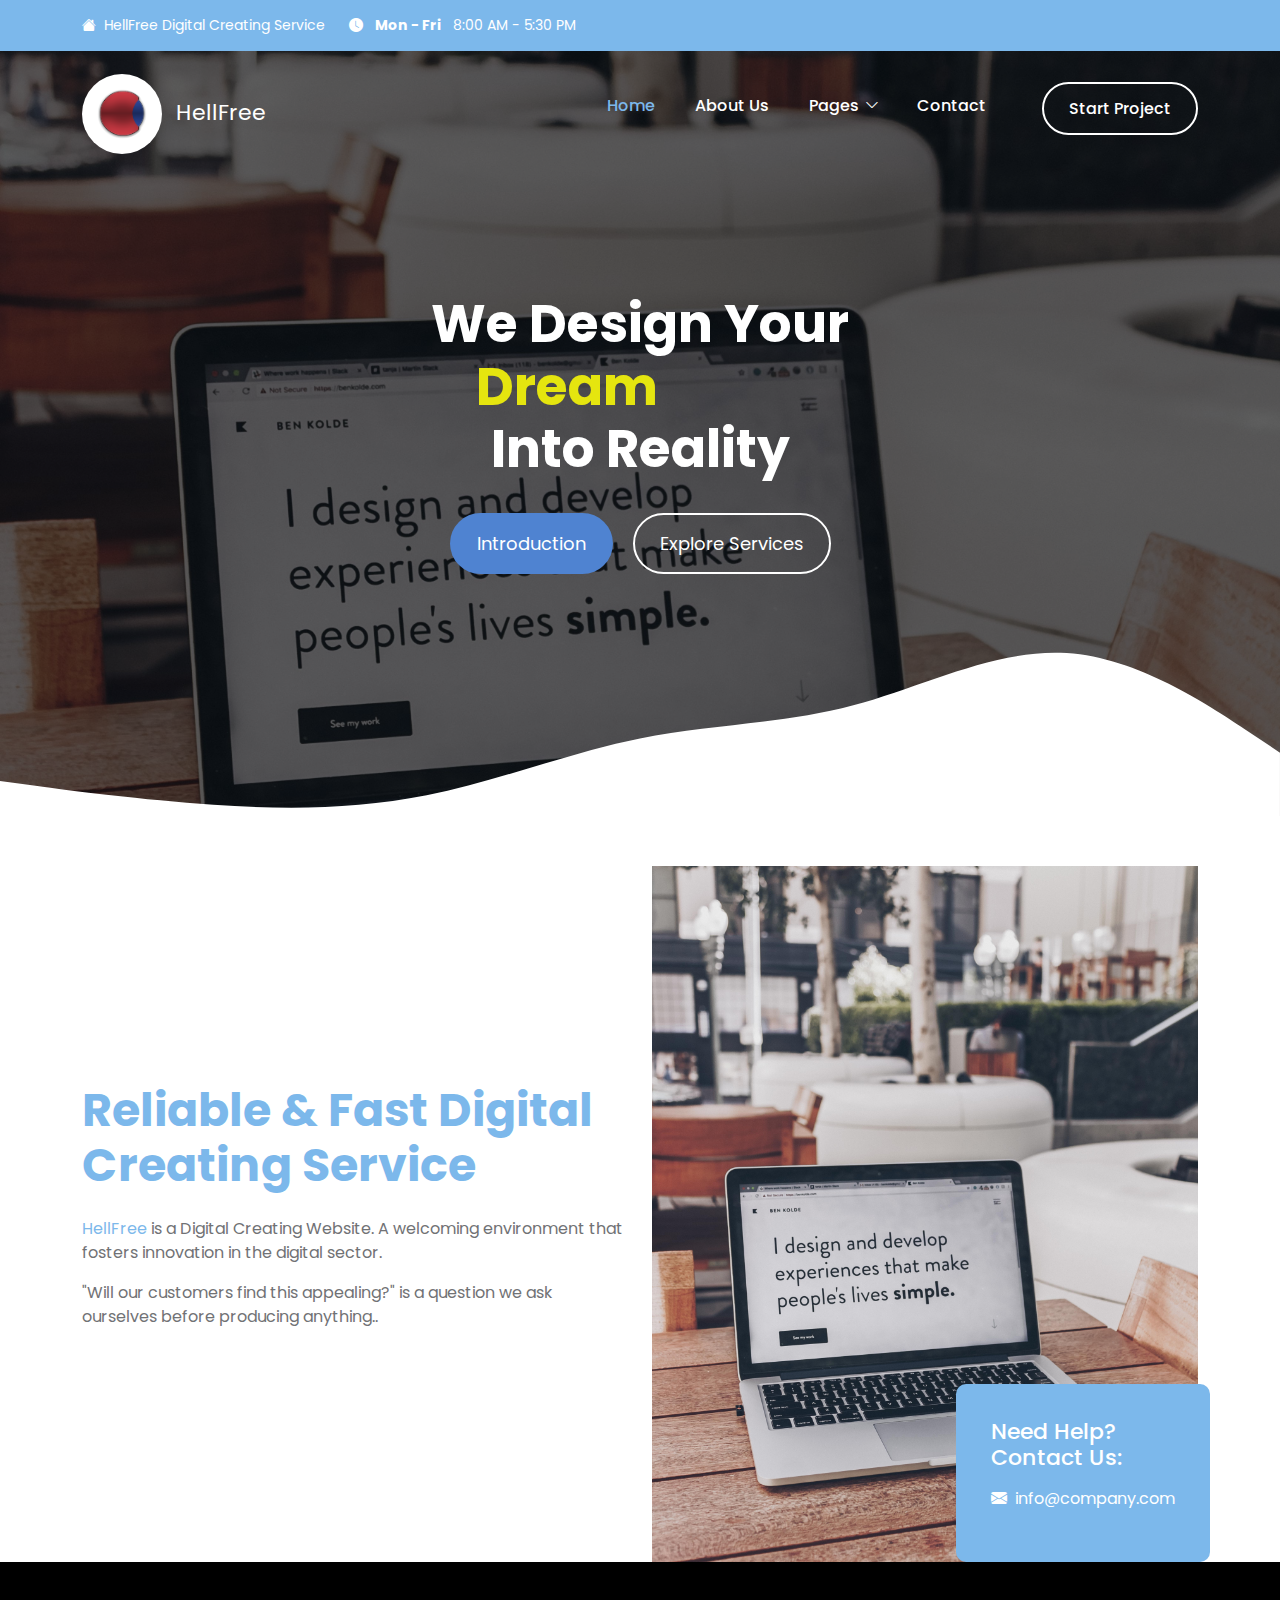
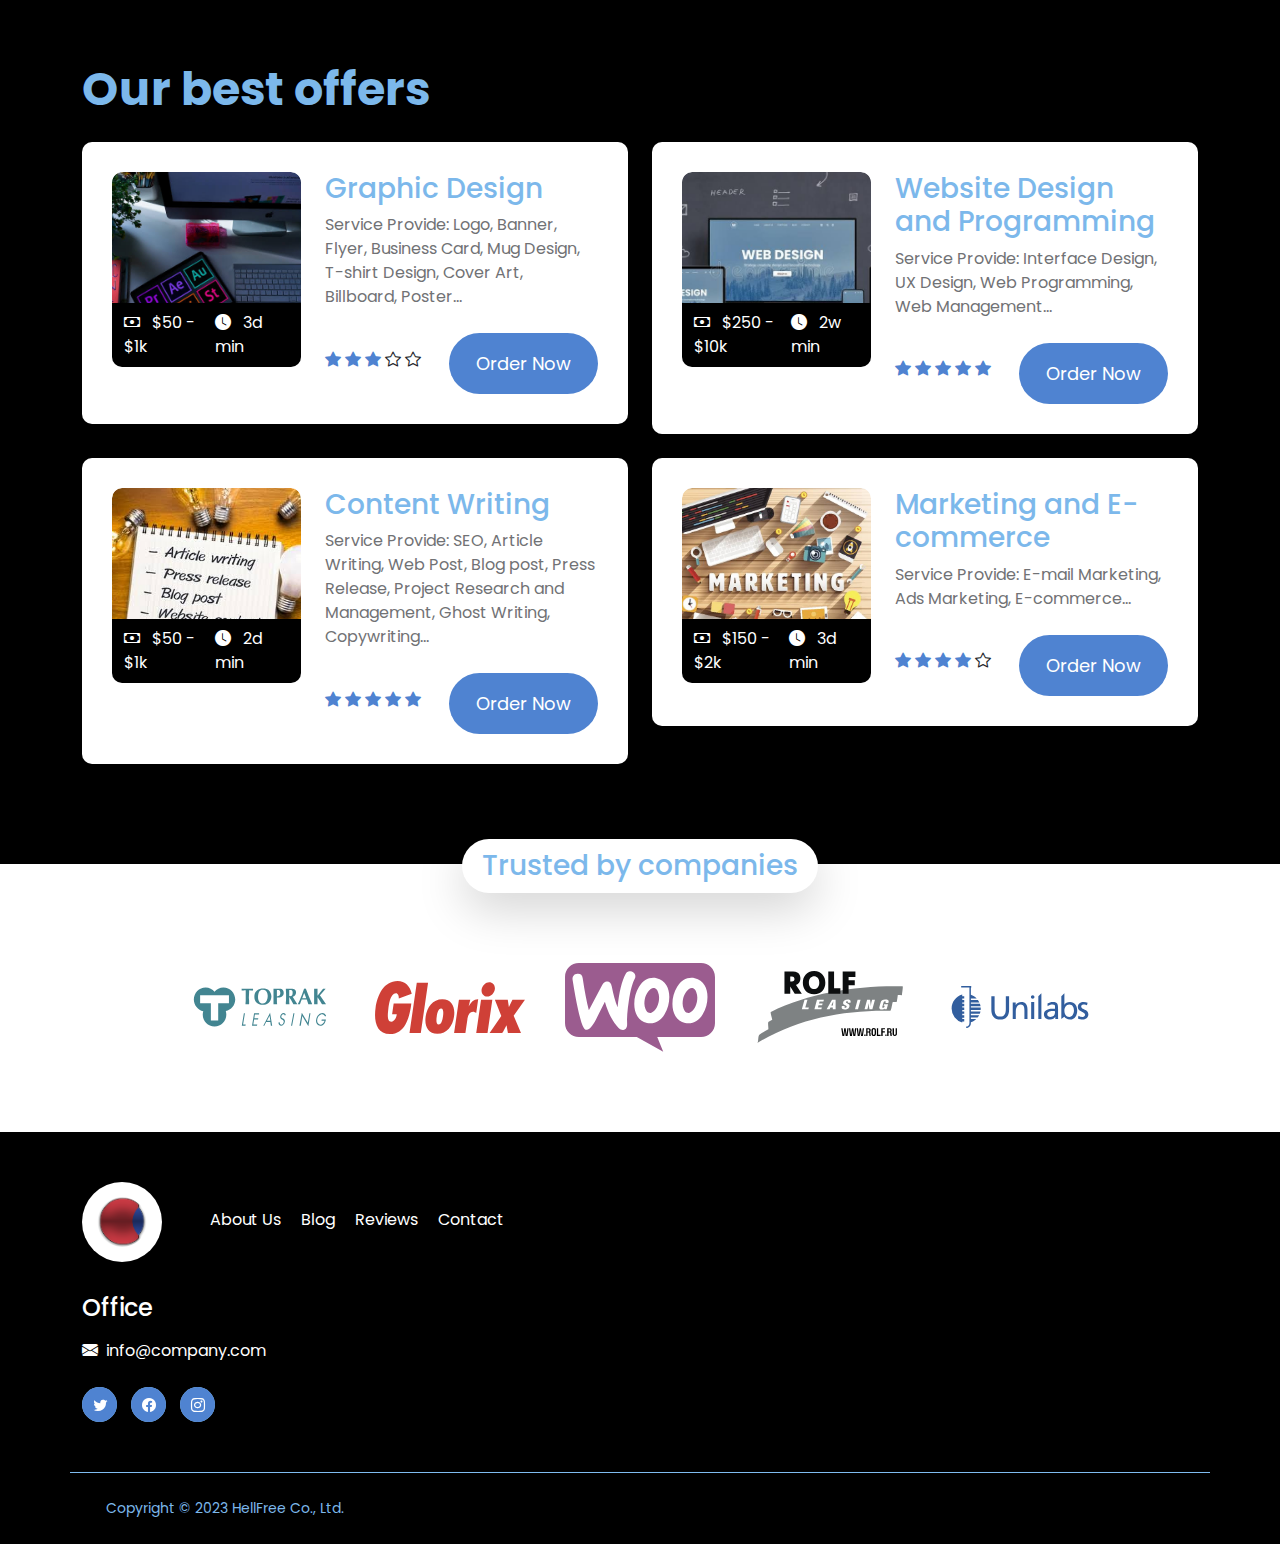
<file: index.html>
<!doctype html>
<html lang="en">
    <head>
        <meta charset="utf-8">
        <meta name="viewport" content="width=device-width, initial-scale=1">

        <meta name="description" content="">
        <meta name="author" content="">

        <title>Hellfree Digital Creating Service</title>

        <!-- CSS FILES -->        
        <link rel="preconnect" href="https://fonts.googleapis.com">
        
        <link rel="preconnect" href="https://fonts.gstatic.com" crossorigin>
        
        <link href="https://fonts.googleapis.com/css2?family=Poppins:ital,wght@0,400;0,500;0,700;1,400&display=swap" rel="stylesheet">

        <link href="css/bootstrap.min.css" rel="stylesheet">

        <link href="css/bootstrap-icons.css" rel="stylesheet">

        <link href="css/hellfree.css" rel="stylesheet">


    </head>
    
    <body>

        <header class="site-header">
            <div class="container">
                <div class="row">
                    
                    <div class="col-lg-12 col-12 d-flex flex-wrap">
                        <p class="d-flex me-4 mb-0">
                            <i class="bi-house-fill me-2"></i>
                            HellFree Digital Creating Service
                        </p>

                        <p class="d-flex d-lg-block d-md-block d-none me-4 mb-0">
                            <i class="bi-clock-fill me-2"></i>
                            <strong class="me-2">Mon - Fri</strong> 8:00 AM - 5:30 PM
                        </p>

                        <!-- <p class="site-header-icon-wrap text-white d-flex mb-0 ms-auto">
                            <i class="site-header-icon bi-whatsapp me-2"></i>

                            <a href="tel: 110-220-9800" class="text-white">
                                110 220 9800
                            </a>
                        </p> -->  
                    </div>

                </div>
            </div>
        </header>

        <nav class="navbar navbar-expand-lg">
            <div class="container">
                <a class="navbar-brand" href="index.html">
                    <img src="images/circle red png.png" class="logo img-fluid" alt="">

                    <span class="ms-2">HellFree</span>
                </a>

                <button class="navbar-toggler" type="button" data-bs-toggle="collapse" data-bs-target="#navbarNav" aria-controls="navbarNav" aria-expanded="false" aria-label="Toggle navigation">
                    <span class="navbar-toggler-icon"></span>
                </button>

                <div class="collapse navbar-collapse" id="navbarNav">
                    <ul class="navbar-nav ms-auto">
                        <li class="nav-item">
                            <a class="nav-link active" href="index.html">Home</a>
                        </li>

                        <li class="nav-item">
                            <a class="nav-link" href="about.html">About Us</a>
                        </li>

                        <li class="nav-item dropdown">
                            <a class="nav-link dropdown-toggle" href="#section_5" id="navbarLightDropdownMenuLink" role="button" data-bs-toggle="dropdown" aria-expanded="false">Pages</a>

                            <ul class="dropdown-menu dropdown-menu-light" aria-labelledby="navbarLightDropdownMenuLink">
                                <li><a class="dropdown-item" href="services.html">Our Services</a></li>

                                
                            </ul>
                        </li>

                        <li class="nav-item">
                            <a class="nav-link" href="contact.html">Contact</a>
                        </li>

                        <li class="nav-item ms-3">
                            <a class="nav-link custom-btn custom-border-btn custom-btn-bg-white btn" href="contact.html">Start Project</a>
                        </li>
                    </ul>
                </div>
            </div>
        </nav>

        <main>

            <section class="hero-section hero-section-full-height d-flex justify-content-center align-items-center">
                <div class="section-overlay"></div>

                <div class="container">
                    <div class="row">

                        <div class="col-lg-7 col-12 text-center mx-auto">
                            <h1 class="cd-headline rotate-1 text-white mb-4 pb-2">
                                <span>We Design Your </span>
                                <span class="cd-words-wrapper">
                                    <b class="is-visible">Dream</b>
                                    <b>Imagination</b>
                                    <b>Passion</b>
                                </span>
								<br/>
								<span>Into Reality</span>
                            </h1>

                            <a class="custom-btn btn button button--atlas smoothscroll me-3" href="#intro-section">
                                <span>Introduction</span>

                                <div class="marquee" aria-hidden="true">
                                    <div class="marquee__inner">
                                        <span>Introduction</span>
                                        <span>Introduction</span>
                                        <span>Introduction</span>
                                        <span>Introduction</span>
                                    </div>
                                </div>
                            </a>

                            <a class="custom-btn custom-border-btn custom-btn-bg-white btn button button--pan smoothscroll" href="#services-section">
                                <span>Explore Services</span>
                            </a>
                        </div>

                    </div>
                </div>

                <svg xmlns="http://www.w3.org/2000/svg" viewBox="0 0 1440 320"><path fill="#ffffff" fill-opacity="1" d="M0,224L40,229.3C80,235,160,245,240,250.7C320,256,400,256,480,240C560,224,640,192,720,176C800,160,880,160,960,138.7C1040,117,1120,75,1200,80C1280,85,1360,139,1400,165.3L1440,192L1440,320L1400,320C1360,320,1280,320,1200,320C1120,320,1040,320,960,320C880,320,800,320,720,320C640,320,560,320,480,320C400,320,320,320,240,320C160,320,80,320,40,320L0,320Z"></path></svg>
            </section>

            <section id="newsletter">
            <div class="container">
                <body>
                <?php
				include 'sub_unsub.php';
				?>
				</body>
            </div>
        </section>

            <section class="intro-section" id="intro-section">
                <div class="container">
                    <div class="row justify-content-lg-center align-items-center">

                        <div class="col-lg-6 col-12">
                            <h2 class="mb-4">Reliable &amp; Fast Digital <br>Creating Service</h2>

                            <p><a href="#">HellFree</a> is a Digital Creating Website. A welcoming environment that fosters innovation in the digital sector.
							<p>"Will our customers find this appealing?" is a question we ask ourselves before producing anything..</p>
                        </div>

                        <div class="col-lg-6 col-12 custom-block-wrap">
                            <img src="images/ben-kolde-bs2Ba7t69mM-unsplash.jpg" class="img-fluid">

                            <div class="custom-block d-flex flex-column">
                                <h6 class="text-white mb-3">Need Help? <br> Contact Us:</h6>
								
								<p class="text-white d-flex">
                            <i class="bi-envelope-fill me-2"></i>

                            <a href="mailto:info@company.com" class="site-footer-link">
                                info@company.com
                            </a>
                        </p>

                               <!-- <p class="d-flex mb-0">
                                    <i class="bi-telephone-fill custom-icon me-2"></i>

                                    <a href="tel: 110-220-9800">
                                        110-220-9800
                                    </a>
                                </p>-->  
                            </div>
                        </div>

                    </div>
                </div>
            </section>


            <section class="services-section section-padding section-bg" id="services-section">                
                <div class="container">
                    <div class="row">

                        <div class="col-lg-12 col-12">
                            <h2 class="mb-4">Our best offers</h2>
                        </div>

                        <div class="col-lg-6 col-12">
                            <div class="services-thumb">
                                <div class="row">
                                    <div class="col-lg-5 col-md-5 col-12">
                                        <div class="services-image-wrap">
                                            <a href="services-detail.html">
                                                <img src="images/services/images (10).jpeg" class="services-image img-fluid" alt="">
                                                <img src="images/services/images (3).jpeg" class="services-image services-image-hover img-fluid" alt="">

                                                <div class="services-icon-wrap">
                                                    <div class="d-flex justify-content-between align-items-center">
                                                        <p class="text-white mb-0">
                                                            <i class="bi-cash me-2"></i>
                                                            $50 - $1k
                                                        </p>

                                                        <p class="text-white mb-0">
                                                            <i class="bi-clock-fill me-2"></i>
                                                            3d min
                                                        </p>
                                                    </div>                                                    
                                                </div>
                                            </a>
                                        </div>
                                    </div>

                                    <div class="col-lg-7 col-md-7 col-12 d-flex align-items-center">
                                        <div class="services-info mt-4 mt-lg-0 mt-md-0">
                                            <h4 class="services-title mb-1 mb-lg-2">
                                                <a class="services-title-link">Graphic Design</a>
                                            </h4>

                                            <p>Service Provide: Logo, Banner, Flyer, Business Card, Mug Design, T-shirt Design, Cover Art, Billboard, Poster...</p>

                                            <div class="d-flex flex-wrap align-items-center">
                                                <div class="reviews-icons">
                                                    <i class="bi-star-fill"></i>
                                                    <i class="bi-star-fill"></i>
                                                    <i class="bi-star-fill"></i>
                                                    <i class="bi-star"></i>
                                                    <i class="bi-star"></i>
                                                </div>

                                                <a href="contact.html" class="custom-btn btn button button--atlas mt-2 ms-auto">
                                                    <span>Order Now</span>

                                                    <div class="marquee" aria-hidden="true">
                                                        <div class="marquee__inner">
                                                            <span>Order Now</span>
                                                            <span>Order Now</span>
                                                            <span>Order Now</span>
                                                            <span>Order Now</span>
                                                        </div>
                                                    </div>
                                                </a>
                                            </div>
                                        </div>
                                    </div>
                                </div>
                            </div>
                        </div>

                        <div class="col-lg-6 col-12">
                            <div class="services-thumb">
                                <div class="row">
                                    <div class="col-lg-5 col-md-5 col-12">
                                        <div class="services-image-wrap">
                                            <a href="services-detail.html">
                                                <img src="images/services/images (5).jpeg" class="services-image img-fluid" alt="">
                                                <img src="images/services/images (4).jpeg" class="services-image services-image-hover img-fluid" alt="">

                                                <div class="services-icon-wrap">
                                                    <div class="d-flex justify-content-between align-items-center">
                                                        <p class="text-white mb-0">
                                                            <i class="bi-cash me-2"></i>
                                                            $250 - $10k
                                                        </p>

                                                        <p class="text-white mb-0">
                                                            <i class="bi-clock-fill me-2"></i>
                                                            2w min
                                                        </p>
                                                    </div>                                                    
                                                </div>
                                            </a>
                                        </div>
                                    </div>

                                    <div class="col-lg-7 col-md-7 col-12 d-flex align-items-center">
                                        <div class="services-info mt-4 mt-lg-0 mt-md-0">
                                            <h4 class="services-title mb-1 mb-lg-2">
                                                <a class="services-title-link">Website Design and Programming</a>
                                            </h4>

                                            <p>Service Provide: Interface Design, UX Design, Web Programming, Web Management...</p>

                                            <div class="d-flex flex-wrap align-items-center">
                                                <div class="reviews-icons">
                                                    <i class="bi-star-fill"></i>
                                                    <i class="bi-star-fill"></i>
                                                    <i class="bi-star-fill"></i>
                                                    <i class="bi-star-fill"></i>
                                                    <i class="bi-star-fill"></i>
                                                </div>

                                                <a href="contact.html" class="custom-btn btn button button--atlas mt-2 ms-auto">
                                                    <span>Order Now</span>

                                                    <div class="marquee" aria-hidden="true">
                                                        <div class="marquee__inner">
                                                            <span>Order Now</span>
                                                            <span>Order Now</span>
                                                            <span>Order Now</span>
                                                            <span>Order Now</span>
                                                        </div>
                                                    </div>
                                                </a>
                                            </div>
                                        </div>
                                    </div>
                                </div>
                            </div>
                        </div>

                        <div class="col-lg-6 col-12">
                            <div class="services-thumb mb-lg-0">
                                <div class="row">
                                    <div class="col-lg-5 col-md-5 col-12">
                                        <div class="services-image-wrap">
                                            <a href="services-detail.html">
                                                <img src="images/services/images (7).jpeg" class="services-image img-fluid" alt="">
                                                <img src="images/services/images (6).jpeg" class="services-image services-image-hover img-fluid" alt="">

                                                <div class="services-icon-wrap">
                                                    <div class="d-flex justify-content-between align-items-center">
                                                        <p class="text-white mb-0">
                                                            <i class="bi-cash me-2"></i>
                                                            $50 - $1k
                                                        </p>

                                                        <p class="text-white mb-0">
                                                            <i class="bi-clock-fill me-2"></i>
                                                            2d min
                                                        </p>
                                                    </div>                                                    
                                                </div>
                                            </a>
                                        </div>
                                    </div>

                                    <div class="col-lg-7 col-md-7 col-12 d-flex align-items-center">
                                        <div class="services-info mt-4 mt-lg-0 mt-md-0">
                                            <h4 class="services-title mb-1 mb-lg-2">
                                                <a class="services-title-link">Content Writing</a>
                                            </h4>

                                            <p>Service Provide: SEO, Article Writing, Web Post, Blog post, Press Release, Project Research and Management, Ghost Writing, Copywriting...</p>

                                            <div class="d-flex flex-wrap align-items-center">
                                                <div class="reviews-icons">
                                                    <i class="bi-star-fill"></i>
                                                    <i class="bi-star-fill"></i>
                                                    <i class="bi-star-fill"></i>
                                                    <i class="bi-star-fill"></i>
                                                    <i class="bi-star-fill"></i>
                                                </div>

                                                <a href="contact.html" class="custom-btn btn button button--atlas mt-2 ms-auto">
                                                    <span>Order Now</span>

                                                    <div class="marquee" aria-hidden="true">
                                                        <div class="marquee__inner">
                                                            <span>Order Now</span>
                                                            <span>Order Now</span>
                                                            <span>Order Now</span>
                                                            <span>Order Now</span>
                                                        </div>
                                                    </div>
                                                </a>
                                            </div>
                                        </div>
                                    </div>
                                </div>
                            </div>
                        </div>

                        <div class="col-lg-6 col-12">
                            <div class="services-thumb mb-lg-0">
                                <div class="row">
                                    <div class="col-lg-5 col-md-5 col-12">
                                        <div class="services-image-wrap">
                                            <a href="services-detail.html">
                                                <img src="images/services/images (9).jpeg" class="services-image img-fluid" alt="">
                                                <img src="images/services/images (8).jpeg" class="services-image services-image-hover img-fluid" alt="">

                                                <div class="services-icon-wrap">
                                                    <div class="d-flex justify-content-between align-items-center">
                                                        <p class="text-white mb-0">
                                                            <i class="bi-cash me-2"></i>
                                                            $150 - $2k
                                                        </p>

                                                        <p class="text-white mb-0">
                                                            <i class="bi-clock-fill me-2"></i>
                                                            3d min
                                                        </p>
                                                    </div>                                                    
                                                </div>
                                            </a>
                                        </div>
                                    </div>

                                    <div class="col-lg-7 col-md-7 col-12 d-flex align-items-center">
                                        <div class="services-info mt-4 mt-lg-0 mt-md-0">
                                            <h4 class="services-title mb-1 mb-lg-2">
                                                <a class="services-title-link">Marketing and E-commerce</a>
                                            </h4>

                                            <p>Service Provide: E-mail Marketing, Ads Marketing, E-commerce...</p>

                                            <div class="d-flex flex-wrap align-items-center">
                                                <div class="reviews-icons">
                                                    <i class="bi-star-fill"></i>
                                                    <i class="bi-star-fill"></i>
                                                    <i class="bi-star-fill"></i>
                                                    <i class="bi-star-fill"></i>
                                                    <i class="bi-star"></i>
                                                </div>

                                                <a href="contact.html" class="custom-btn btn button button--atlas mt-2 ms-auto">
                                                    <span>Order Now</span>

                                                    <div class="marquee" aria-hidden="true">
                                                        <div class="marquee__inner">
                                                            <span>Order Now</span>
                                                            <span>Order Now</span>
                                                            <span>Order Now</span>
                                                            <span>Order Now</span>
                                                        </div>
                                                    </div>
                                                </a>
                                            </div>
                                        </div>
                                    </div>
                                </div>
                            </div>
                        </div>

                    </div>
                </div>
            </section>
            
           

            <section class="partners-section">
                <div class="container">
                    <div class="row justify-content-center align-items-center">

                        <div class="col-lg-12 col-12">
                            <h4 class="partners-section-title bg-white shadow-lg">Trusted by companies</h4>
                        </div>

                        <div class="col-lg-2 col-md-4 col-6">
                            <img src="images/partners/toprak-leasing.svg" class="partners-image img-fluid">
                        </div>

                        <div class="col-lg-2 col-md-4 col-6">
                            <img src="images/partners/glorix.svg" class="partners-image img-fluid">
                        </div>

                        <div class="col-lg-2 col-md-4 col-6">
                            <img src="images/partners/woocommerce.svg" class="partners-image img-fluid">
                        </div>

                        <div class="col-lg-2 col-md-4 col-6">
                            <img src="images/partners/rolf-leasing.svg" class="partners-image img-fluid">
                        </div>

                        <div class="col-lg-2 col-md-4 col-6">
                            <img src="images/partners/unilabs.svg" class="partners-image img-fluid">
                        </div>

                    </div>
                </div>
            </section>
        </main>


        <footer class="site-footer">
            <div class="container">
                <div class="row">

                    <div class="col-lg-12 col-12 d-flex align-items-center mb-4 pb-2">
                        <div>
                            <img src="images/circle red png.png" class="logo img-fluid" alt="">
                        </div>

                        <ul class="footer-menu d-flex flex-wrap ms-5">
                            <li class="footer-menu-item"><a href="#" class="footer-menu-link">About Us</a></li>

                            <li class="footer-menu-item"><a href="#" class="footer-menu-link">Blog</a></li>

                            <li class="footer-menu-item"><a href="#" class="footer-menu-link">Reviews</a></li>

                            <li class="footer-menu-item"><a href="#" class="footer-menu-link">Contact</a></li>
                        </ul>
                    </div>

                   <!-- <div class="col-lg-5 col-12 mb-4 mb-lg-0">
                        <h5 class="site-footer-title mb-3">Our Services</h5>

                        <ul class="footer-menu">
                            <li class="footer-menu-item">
                                <a href="#" class="footer-menu-link">
                                    <i class="bi-chevron-double-right footer-menu-link-icon me-2"></i>
                                    Graphic Design
                                </a>
                            </li>

                            <li class="footer-menu-item">
                                <a href="#" class="footer-menu-link">
                                    <i class="bi-chevron-double-right footer-menu-link-icon me-2"></i>
                                    Website Design
                                </a>
                            </li>

                            <li class="footer-menu-item">
                                <a href="#" class="footer-menu-link">
                                    <i class="bi-chevron-double-right footer-menu-link-icon me-2"></i>
                                    Content Writing
                                </a>
                            </li>

                            <li class="footer-menu-item">
                                <a href="#" class="footer-menu-link">
                                    <i class="bi-chevron-double-right footer-menu-link-icon me-2"></i>
                                    E-commerce
                                </a>
                            </li>

                            <li class="footer-menu-item">
                                <a href="#" class="footer-menu-link">
                                    <i class="bi-chevron-double-right footer-menu-link-icon me-2"></i>
                                    Digital Marketing
                                </a>
                            </li>
                        </ul>
                    </div> -->  

                    <div class="col-lg-4 col-md-6 col-12 mb-4 mb-lg-0 mb-md-0">
                        <h5 class="site-footer-title mb-3">Office</h5>

                        

                      <!--  <p class="text-white d-flex mb-2">
                            <i class="bi-telephone-fill me-2"></i>

                            <a href="tel: 110-220-9800" class="site-footer-link">
                                110-220-9800
                            </a>
                        </p> -->  

                        <p class="text-white d-flex">
                            <i class="bi-envelope-fill me-2"></i>

                            <a href="mailto:info@company.com" class="site-footer-link">
                                info@company.com
                            </a>
                        </p>

                        <ul class="social-icon mt-4">
                            <li class="social-icon-item">
                                <a href="#" class="social-icon-link button button--skoll">
                                    <span></span>
                                    <span class="bi-twitter"></span>
                                </a>
                            </li>

                            <li class="social-icon-item">
                                <a href="#" class="social-icon-link button button--skoll">
                                    <span></span>
                                    <span class="bi-facebook"></span>
                                </a>
                            </li>

                            <li class="social-icon-item">
                                <a href="#" class="social-icon-link button button--skoll">
                                    <span></span>
                                    <span class="bi-instagram"></span>
                                </a>
                            </li>
                        </ul>
                    </div>

                   <!-- <div class="col-lg-3 col-md-6 col-6 mt-3 mt-lg-0 mt-md-0">
                        <div class="featured-block">
                            <h5 class="text-white mb-3">Service Hours</h5>

                            <strong class="d-block text-white mb-1">Mon - Fri</strong>

                            <p class="text-white mb-3">8:00 AM - 5:30 PM</p>

                            <strong class="d-block text-white mb-1">Sat</strong>

                            <p class="text-white mb-0">6:00 AM - 2:30 PM</p>
                        </div>
                    </div>
                </div>
            </div> -->  

            <div class="site-footer-bottom">
                <div class="container">
                    <div class="row">

                        <div class="col-lg-6 col-12">
                            <p class="copyright-text mb-0">Copyright © 2023 HellFree Co., Ltd.</p>
                        </div>
                        
                        <div class="col-lg-6 col-12 text-end">
                            <p class="copyright-text mb-0">
                           
                        </div>
                        
                    </div>
                </div>
            </div>
        </footer>

        <!-- JAVASCRIPT FILES -->
        <script src="js/jquery.min.js"></script>
        <script src="js/bootstrap.min.js"></script>
        <script src="js/jquery.backstretch.min.js"></script>
        <script src="js/counter.js"></script>
        <script src="js/countdown.js"></script>
        <script src="js/init.js"></script>
        <script src="js/modernizr.js"></script>
        <script src="js/animated-headline.js"></script>
        <script src="js/custom.js"></script>

    </body>
</html>
</file>
<file: css/hellfree.css>
/*---------------------------------------
  CUSTOM PROPERTIES ( VARIABLES )             
-----------------------------------------*/
:root {
  --white-color:                  #ffffff;
  --primary-color:                #7cb8eb;
  --secondary-color:              #000000;
  --section-bg-color:             #000000;
  --custom-btn-bg-color:          #4f83d1;
  --custom-btn-bg-hover-color:    #7cb8eb;
  --dark-color:                   #000000;
  --p-color:                      #717275;
  --border-color:                 #e9eaeb;
  --link-hover-color:             #4f83d1;

  --body-font-family:             'Poppins', sans-serif;

  --h1-font-size:                 52px;
  --h2-font-size:                 46px;
  --h3-font-size:                 32px;
  --h4-font-size:                 28px;
  --h5-font-size:                 24px;
  --h6-font-size:                 22px;
  --p-font-size:                  16px;
  --btn-font-size:                18px;
  --copyright-font-size:          14px;

  --border-radius-large:          100px;
  --border-radius-medium:         20px;
  --border-radius-small:          10px;

  --font-weight-normal:           400;
  --font-weight-medium:           500;
  --font-weight-bold:             700;
}

body {
  background-color: var(--white-color);
  font-family: var(--body-font-family); 
}


/*---------------------------------------
  TYPOGRAPHY               
-----------------------------------------*/

h2 {
	color: var(--primary-color)
}

h3,
h5,
h6 {
  color: var(--dark-color);
}

h4 {
	color:var(--primary-color);
}

h1,
h2,
h3,
h4,
h5,
h6 {
  font-weight: var(--font-weight-medium);
}

h1 {
  font-size: var(--h1-font-size);
  font-weight: var(--font-weight-bold);
}

h2 {
  font-size: var(--h2-font-size);
  font-weight: var(--font-weight-bold);
}

h3 {
  font-size: var(--h3-font-size);
}

h4 {
  font-size: var(--h4-font-size);
}

h5 {
  font-size: var(--h5-font-size);
}

h6 {
  font-size: var(--h6-font-size);
}

p {
  color: var(--p-color);
  font-size: var(--p-font-size);
  font-weight: var(--font-weight-normal);
}

ul li {
  color: var(--p-color);
  font-size: var(--p-font-size);
  font-weight: var(--font-weight-normal);
}

a, 
button {
  touch-action: manipulation;
  transition: all 0.3s;
}

a {
  display: inline-block;
  color: var(--primary-color);
  text-decoration: none;
}

a:hover {
  color: var(--link-hover-color);
}

b,
strong {
  font-weight: var(--font-weight-bold);
}

.page-404-title {
  color: var(--secondary-color);
  font-size: 10rem;
}


/*---------------------------------------
  SECTION               
-----------------------------------------*/
.section-padding {
  padding-top: 100px;
  padding-bottom: 100px;
}

.section-bg {
  background-color: var(--section-bg-color);
}

.section-overlay {
  background-color: var(--secondary-color);
  position: absolute;
  top: 0;
  left: 0;
  pointer-events: none;
  width: 100%;
  height: 100%;
  opacity: 0.6;
}

.testimonial-section .section-overlay {
  opacity: 0.85;
}

.section-overlay + .container {
  position: relative;
}


/*---------------------------------------
  ANIMATED HEADLINE               
-----------------------------------------*/
.cd-words-wrapper {
  display: inline-block;
  position: relative;
  text-align: left;
}

.cd-words-wrapper b {
  color: #e5e50f;
  display: inline-block;
  position: absolute;
  white-space: nowrap;
  left: 0;
  top: 0;
}

.cd-words-wrapper b.is-visible {
  position: relative;
}

.no-js .cd-words-wrapper b {
  opacity: 0;
}

.no-js .cd-words-wrapper b.is-visible {
  opacity: 1;
}

.cd-headline.rotate-1 .cd-words-wrapper {
  -webkit-perspective: 300px;
  -moz-perspective: 300px;
  perspective: 300px;
}

.cd-headline.rotate-1 b {
  opacity: 0;
  -webkit-transform-origin: 50% 100%;
  -moz-transform-origin: 50% 100%;
  -ms-transform-origin: 50% 100%;
  -o-transform-origin: 50% 100%;
  transform-origin: 50% 100%;
  -webkit-transform: rotateX(180deg);
  -moz-transform: rotateX(180deg);
  -ms-transform: rotateX(180deg);
  -o-transform: rotateX(180deg);
  transform: rotateX(180deg);
}

.cd-headline.rotate-1 b.is-visible {
  opacity: 1;
  -webkit-transform: rotateX(0deg);
  -moz-transform: rotateX(0deg);
  -ms-transform: rotateX(0deg);
  -o-transform: rotateX(0deg);
  transform: rotateX(0deg);
  -webkit-animation: cd-rotate-1-in 1.2s;
  -moz-animation: cd-rotate-1-in 1.2s;
  animation: cd-rotate-1-in 1.2s;
}

.cd-headline.rotate-1 b.is-hidden {
  -webkit-transform: rotateX(180deg);
  -moz-transform: rotateX(180deg);
  -ms-transform: rotateX(180deg);
  -o-transform: rotateX(180deg);
  transform: rotateX(180deg);
  -webkit-animation: cd-rotate-1-out 1.2s;
  -moz-animation: cd-rotate-1-out 1.2s;
  animation: cd-rotate-1-out 1.2s;
}

@-webkit-keyframes cd-rotate-1-in {
  0% {
    -webkit-transform: rotateX(180deg);
    opacity: 0;
  }
  35% {
    -webkit-transform: rotateX(120deg);
    opacity: 0;
  }
  65% {
    opacity: 0;
  }
  100% {
    -webkit-transform: rotateX(360deg);
    opacity: 1;
  }
}

@-moz-keyframes cd-rotate-1-in {
  0% {
    -moz-transform: rotateX(180deg);
    opacity: 0;
  }
  35% {
    -moz-transform: rotateX(120deg);
    opacity: 0;
  }
  65% {
    opacity: 0;
  }
  100% {
    -moz-transform: rotateX(360deg);
    opacity: 1;
  }
}

@keyframes cd-rotate-1-in {
  0% {
    -webkit-transform: rotateX(180deg);
    -moz-transform: rotateX(180deg);
    -ms-transform: rotateX(180deg);
    -o-transform: rotateX(180deg);
    transform: rotateX(180deg);
    opacity: 0;
  }
  35% {
    -webkit-transform: rotateX(120deg);
    -moz-transform: rotateX(120deg);
    -ms-transform: rotateX(120deg);
    -o-transform: rotateX(120deg);
    transform: rotateX(120deg);
    opacity: 0;
  }
  65% {
    opacity: 0;
  }
  100% {
    -webkit-transform: rotateX(360deg);
    -moz-transform: rotateX(360deg);
    -ms-transform: rotateX(360deg);
    -o-transform: rotateX(360deg);
    transform: rotateX(360deg);
    opacity: 1;
  }
}

@-webkit-keyframes cd-rotate-1-out {
  0% {
    -webkit-transform: rotateX(0deg);
    opacity: 1;
  }
  35% {
    -webkit-transform: rotateX(-40deg);
    opacity: 1;
  }
  65% {
    opacity: 0;
  }
  100% {
    -webkit-transform: rotateX(180deg);
    opacity: 0;
  }
}

@-moz-keyframes cd-rotate-1-out {
  0% {
    -moz-transform: rotateX(0deg);
    opacity: 1;
  }
  35% {
    -moz-transform: rotateX(-40deg);
    opacity: 1;
  }
  65% {
    opacity: 0;
  }
  100% {
    -moz-transform: rotateX(180deg);
    opacity: 0;
  }
}

@keyframes cd-rotate-1-out {
  0% {
    -webkit-transform: rotateX(0deg);
    -moz-transform: rotateX(0deg);
    -ms-transform: rotateX(0deg);
    -o-transform: rotateX(0deg);
    transform: rotateX(0deg);
    opacity: 1;
  }
  35% {
    -webkit-transform: rotateX(-40deg);
    -moz-transform: rotateX(-40deg);
    -ms-transform: rotateX(-40deg);
    -o-transform: rotateX(-40deg);
    transform: rotateX(-40deg);
    opacity: 1;
  }
  65% {
    opacity: 0;
  }
  100% {
    -webkit-transform: rotateX(180deg);
    -moz-transform: rotateX(180deg);
    -ms-transform: rotateX(180deg);
    -o-transform: rotateX(180deg);
    transform: rotateX(180deg);
    opacity: 0;
  }
}


/*---------------------------------------
  CUSTOM LINK               
-----------------------------------------*/
.link {
  cursor: pointer;
  position: relative;
  white-space: nowrap;
}

.link::before,
.link::after {
  position: absolute;
  width: 100%;
  height: 1px;
  background: currentColor;
  top: 100%;
  left: 0;
  pointer-events: none;
}

.link::before {
  content: '';
}

.link--herse::before {
  display: none;
}

.link__graphic {
  position: absolute;
  top: 0;
  left: 0;
  pointer-events: none;
  fill: none;
  stroke: var(--dark-color);
  stroke-width: 1px;
}

.link__graphic--stroke path {
  stroke-dasharray: 1;
  stroke-dashoffset: 1;
}

.link:hover .link__graphic--stroke path {
  stroke-dashoffset: 0;
}

.link__graphic--arc {
  top: 73%;
  left: -23%;
}

.link__graphic--arc path {
  transition: stroke-dashoffset 0.4s cubic-bezier(0.7, 0, 0.3, 1);
}

.link:hover .link__graphic--arc path {
  transition-timing-function: cubic-bezier(0.8, 1, 0.7, 1);
  transition-duration: 0.3s;
}

.button {
  display: inline-block;
  position: relative;
}

.button::before,
.button::after {
  position: absolute;
  top: 0;
  left: 0;
  width: 100%;
  height: 100%;
}

.button--atlas > span {
  display: inline-block;
}

.button--atlas:hover > span {
  opacity: 0;
}

.marquee {
  position: absolute;
  top: 0;
  left: 0;
  width: 100%;
  overflow: hidden;
  pointer-events: none;
}

.marquee__inner {
  width: fit-content;
  display: flex;
  position: relative;
  --offset: 1rem;
  --move-initial: calc(-25% + var(--offset));
  --move-final: calc(-50% + var(--offset));
  transform: translate3d(var(--move-initial), 0, 0);
  animation: marquee 1s linear infinite;
  animation-play-state: paused;
  opacity: 0;
}

.button--atlas:hover .marquee__inner {
  animation-play-state: running;
  opacity: 1;
  transition-duration: 0.4s;
}

.marquee span {
  text-align: center;
  white-space: nowrap;
  font-style: italic;
  padding: 15px;
}

@keyframes marquee {
  0% {
    transform: translate3d(var(--move-initial), 0, 0);
  }

  100% {
    transform: translate3d(var(--move-final), 0, 0);
  }
}

.button--pan {
  overflow: hidden;
}

.button--pan span {
  position: relative;
}

.button--pan::before {
  content: '';
  transition: transform 0.3s cubic-bezier(0.7, 0, 0.2, 1);
}

.button--pan:hover::before {
  background: transparent;
  transform: translate3d(0,-100%,0);
}


/*---------------------------------------
  CUSTOM BLOCK               
-----------------------------------------*/
.custom-block-wrap {
  position: relative;
}

.custom-block-wrap .custom-block {
  position: absolute;
  bottom: 0;
  right: 0;
}

.custom-block {
  background-color: var(--primary-color);
  border-radius: var(--border-radius-small);
  padding: 35px;
}

.custom-block .custom-icon,
.custom-block a {
  color: var(--white-color);
}


/*---------------------------------------
  CUSTOM ICON COLOR               
-----------------------------------------*/
.custom-icon {
  color: var(--secondary-color);
}

.bi-star-fill {
  color: var(--custom-btn-bg-color);
}


/*---------------------------------------
  AVATAR IMAGE - TESTIMONIAL               
-----------------------------------------*/
.avatar-image {
  border-radius: var(--border-radius-large);
  width: 60px;
  height: 60px;
  object-fit: cover;
}


/*---------------------------------------
  CUSTOM BUTTON               
-----------------------------------------*/
.custom-btn {
  background: var(--custom-btn-bg-color);
  border: 2px solid transparent;
  border-radius: var(--border-radius-large);
  color: var(--white-color);
  font-size: var(--btn-font-size);
  font-weight: var(--font-weight-normal);
  line-height: normal;
  transition: all 0.3s;
  padding: 15px 25px;
}

.navbar-expand-lg .navbar-nav .nav-link.custom-btn {
  margin-top: 8px;
  margin-right: 0;
  padding: 12px 25px;
}

.custom-btn:hover {
  background: var(--custom-btn-bg-hover-color);
  color: var(--white-color);
}

.custom-border-btn {
  background: transparent;
  border: 2px solid var(--custom-btn-bg-color);
  color: var(--custom-btn-bg-color);
}

.navbar-expand-lg .navbar-nav .nav-link.custom-btn:hover,
.custom-border-btn:hover {
  background: var(--custom-btn-bg-hover-color);
  border-color: transparent;
  color: var(--white-color);
}

.custom-btn-bg-white {
  border-color: var(--white-color);
  color: var(--white-color);
}


/*---------------------------------------
  NAVIGATION              
-----------------------------------------*/
.navbar {
  background: transparent;
  position: absolute;
  top: 49px;
  right: 0;
  left: 0;
  z-index: 9;
  padding-top: 20px;
  padding-bottom: 20px;
}

.navbar-brand,
.navbar-brand:hover {
  color: var(--white-color);
  font-size: var(--h6-font-size);
  font-weight: var(--font-weight-light);
}

.logo {
  background-color: var(--white-color);
  border-radius: var(--border-radius-large);
  width: 80px;
  height: 80px;
  padding: 15px;
}

.navbar-expand-lg .navbar-nav .nav-link {
  margin: 20px;
  padding: 0;
}

.navbar-nav .nav-link {
  display: inline-block;
  color: var(--white-color);
  font-size: var(--p-font-size);
  font-weight: var(--font-weight-medium);
  position: relative;
  padding-top: 15px;
  padding-bottom: 15px;
}

.navbar-nav .nav-link.active, 
.navbar-nav .nav-link:hover {
  background: transparent;
  color: var(--primary-color);
}

.dropdown-menu {
  background: var(--white-color);
  box-shadow: 0 1rem 3rem rgba(0,0,0,.175);
  border: 0;
  display: inherit;
  opacity: 0;
  min-width: 9rem;
  margin-top: 20px;
  padding: 13px 0 10px 0;
  transition: all 0.3s;
  pointer-events: none;
}

.dropdown-menu::before {
  content: "";
  width: 0;
  height: 0;
  border-left: 20px solid transparent;
  border-right: 20px solid transparent;
  border-bottom: 15px solid var(--white-color);
  position: absolute;
  top: -10px;
  left: 10px;
}

.dropdown-item {
  display: inline-block;
  color: var(--p-bg-color);
  font-size: var(--menu-font-size);
  font-weight: var(--font-weight-medium);
  position: relative;
  padding-top: 0;
  padding-bottom: 7px;
}

.dropdown-item.active, 
.dropdown-item:active,
.dropdown-item:focus, 
.dropdown-item:hover {
  background: transparent;
  color: var(--primary-color);
}

.dropdown-toggle::after {
  content: "\f282";
  display: inline-block;
  font-family: bootstrap-icons !important;
  font-size: var(--copyright-font-size);
  font-style: normal;
  font-weight: normal !important;
  font-variant: normal;
  text-transform: none;
  line-height: 1;
  vertical-align: -.125em;
  -webkit-font-smoothing: antialiased;
  -moz-osx-font-smoothing: grayscale;
  position: relative;
  left: 2px;
  border: 0;
}

@media screen and (min-width: 992px) {
  .dropdown:hover .dropdown-menu {
    opacity: 1;
    margin-top: 0;
    pointer-events: auto;
  }
}

.navbar-toggler {
  border: 0;
  padding: 0;
  cursor: pointer;
  margin: 0;
  width: 30px;
  height: 35px;
  outline: none;
}

.navbar-toggler:focus {
  outline: none;
  box-shadow: none;
}

.navbar-toggler[aria-expanded="true"] .navbar-toggler-icon {
  background: transparent;
}

.navbar-toggler[aria-expanded="true"] .navbar-toggler-icon:before,
.navbar-toggler[aria-expanded="true"] .navbar-toggler-icon:after {
  transition: top 300ms 50ms ease, -webkit-transform 300ms 350ms ease;
  transition: top 300ms 50ms ease, transform 300ms 350ms ease;
  transition: top 300ms 50ms ease, transform 300ms 350ms ease, -webkit-transform 300ms 350ms ease;
  top: 0;
}

.navbar-toggler[aria-expanded="true"] .navbar-toggler-icon:before {
  transform: rotate(45deg);
}

.navbar-toggler[aria-expanded="true"] .navbar-toggler-icon:after {
  transform: rotate(-45deg);
}

.navbar-toggler .navbar-toggler-icon {
  background: var(--dark-color);
  transition: background 10ms 300ms ease;
  display: block;
  width: 30px;
  height: 2px;
  position: relative;
}

.navbar-toggler .navbar-toggler-icon:before,
.navbar-toggler .navbar-toggler-icon:after {
  transition: top 300ms 350ms ease, -webkit-transform 300ms 50ms ease;
  transition: top 300ms 350ms ease, transform 300ms 50ms ease;
  transition: top 300ms 350ms ease, transform 300ms 50ms ease, -webkit-transform 300ms 50ms ease;
  position: absolute;
  right: 0;
  left: 0;
  background: var(--dark-color);
  width: 30px;
  height: 2px;
  content: '';
}

.navbar-toggler .navbar-toggler-icon::before {
  top: -8px;
}

.navbar-toggler .navbar-toggler-icon::after {
  top: 8px;
}


/*---------------------------------------
  SITE HEADER              
-----------------------------------------*/
.site-header {
  background: var(--primary-color);
  position: relative;
  z-index: 22;
  padding-top: 15px;
  padding-bottom: 15px;
}

.site-header p,
.site-header p a,
.site-header .social-icon-link {
  color: var(--white-color);
  font-size: var(--copyright-font-size);
}

.site-header .social-icon {
  text-align: right;
}

.site-header .social-icon-link {
  background: transparent;
  width: inherit;
  height: inherit;
  line-height: inherit;
  margin-right: 15px;
}

.site-header-icon {
  display: inline-block;
}


/*---------------------------------------
  HERO        
-----------------------------------------*/
.hero-section {
  position: relative;
  overflow: hidden;
  padding-top: 100px;
  padding-bottom: 100px;
  min-height: 680px;
}

.hero-section .container {
  position: relative;
  z-index: 2;
}

.hero-section svg {
  position: absolute;
  bottom: -50px;
  right: 0;
  left: 0;
  pointer-events: none;
}

@media screen and (min-width: 991px) {
  .hero-section-full-height {
    height: 85vh;
  }
}


/*---------------------------------------
  INTRO        
-----------------------------------------*/
.intro-section {
  padding-top: 50px;
}


/*---------------------------------------
  BANNER        
-----------------------------------------*/
.banner-section {
  background-image: url('../images/tag-trademark-copyright-business-marketing-icon-concept.jpg');
  background-repeat: no-repeat;
  background-position: center;
  background-size: cover;
  position: relative;
  overflow: hidden;
  min-height: 340px;
  padding-top: 100px;
  padding-bottom: 50px;
}

.banner-section .breadcrumb {
  margin-bottom: 0;
}

.breadcrumb-item+.breadcrumb-item::before,
.breadcrumb-item.active {
  color: var(--white-color);
}


/*---------------------------------------
  COUNTDOWN              
-----------------------------------------*/
.countdown-section {
  position: relative;
}

.countdown-section-title {
  position: absolute;
  top: 0;
  right: 0;
  bottom: 0;
}

.countdown {
  text-align: center;
  padding-left: 0;
}

.countdown-item {
  list-style: none;
  flex: 0 0 13%;
  margin: 15px;
}

.countdown-text {
  background: var(--section-bg-color);
  border-radius: 6px;
  color: var(--secondary-color);
  font-size: var(--p-font-size);
  position: relative;
  padding: 4px 8px;
}

.countdown-text::before {
  content: "";
  display: block;
  margin: auto;
  width: 0;
  height: 0;
  border-bottom: 5px solid var(--section-bg-color);
  border-right: 5px solid transparent;
  border-left: 5px solid transparent;
  position: absolute;
  top: -5px;
  right: 0;
  left: 0;
}


/*---------------------------------------
  FEATURED              
-----------------------------------------*/
.featured-image {
  border-radius: var(--border-radius-medium);
}

.featured-block {
  padding: 20px;
}


/*---------------------------------------
  ABOUT              
-----------------------------------------*/
.about-image,
.gallery-image {
  border-radius: var(--border-radius-medium);
}

.team-info {
  background: var(--white-color);
  border-radius: var(--border-radius-medium);
  position: relative;
  padding: 30px;
}

.team-info p {
  margin-bottom: 0;
}

.team-info::before {
  content: "";
  display: block;
  margin: auto;
  width: 0;
  height: 0;
  border-right: 20px solid var(--white-color);
  border-top: 20px solid transparent;
  border-bottom: 20px solid transparent;
  position: absolute;
  left: -20px;
  top: 0;
  bottom: 0;
}

.gallery-image {
  transition: all 0.3s;
}

.gallery-image:hover {
  transform: scale(1.02);
}


/*---------------------------------------
  SERVICES              
-----------------------------------------*/
.services-thumb {
  background-color: var(--white-color);
  border-radius: var(--border-radius-small);
  position: relative;
  overflow: hidden;
  margin-bottom: 24px;
  padding: 30px;
}

.services-thumb.section-bg {
  background: var(--section-bg-color);
}

.services-detail-section .services-image {
  aspect-ratio: 0;
}

.services-image-wrap {
  border-radius: var(--border-radius-small);
  position: relative;
  overflow: hidden;
}

.services-image-wrap:hover .services-image-hover {
  opacity: 1;
}

.services-title-link {
  display: block;
}

.services-image,
.team-image {
  border-radius: var(--border-radius-small);
  display: block;
  aspect-ratio: 1;
  object-fit: cover;
  transition: all 0.5s;
}

.services-image-hover {
  position: absolute;
  top: 0;
  right: 0;
  bottom: 0;
  left: 0;
  opacity: 0;
}

.services-icon-wrap {
  background: var(--secondary-color);
  color: var(--white-color);
  font-size: var(--h3-font-size);
  position: absolute;
  bottom: 0;
  right: 0;
  left: 0;
  transition: opacity 0.5s;
  padding: 8px 12px;
}

.services-icon-wrap .button--skoll {
  width: 100%;
  height: 100%;
}


/*---------------------------------------
  TESTIMONIAL              
-----------------------------------------*/
.testimonial-section {
  background-image: url('../images/coffe-shop-with-wooden-walls-unfocused.jpg');
  background-repeat: no-repeat;
  background-position: center;
  background-size: cover;
  position: relative;
}

.testimonial-section .featured-block {
  background-color: var(--primary-color);
  border-radius: var(--border-radius-medium);
  margin-bottom: 24px;
  padding: 30px;
}

.testimonial-section .featured-block h4,
.testimonial-section .featured-block p {
  color: var(--white-color);
}



/*---------------------------------------
  PARTNERS              
-----------------------------------------*/
.partners-section {
  text-align: center;
  padding-top: 25px;
  padding-bottom: 50px;
}

.partners-section-title {
  border-radius: var(--border-radius-large);
  display: inline-block;
  position: relative;
  bottom: 50px;
  margin-bottom: -50px;
  padding: 10px 20px;
}

.partners-image {
  display: block;
  width: 150px;
  margin: auto;
  transition: all 0.3s;
}

.partners-image:hover {
  transform: scale(1.05);
}


/*---------------------------------------
  COUNTER NUMBERS              
-----------------------------------------*/
.counter-thumb {
  margin: 20px;
  margin-top: 0;
}

.counter-number {
  color: var(--secondary-color);
  display: block;
}

.counter-number,
.counter-number-text {
  color: var(--secondary-color);
  font-size: var(--h1-font-size);
  font-weight: var(--font-weight-bold);
  line-height: normal;
}


/*---------------------------------------
  CONTACT               
-----------------------------------------*/
.contact-section {
  background: var(--white-color);
}

.contact-form {
  background: var(--section-bg-color);
  border-radius: var(--border-radius-small);
  padding: 40px;
}

.contact-info {
  background: var(--white-color);
  border-radius: var(--border-radius-medium);
  display: inline-block;
  margin-top: 20px;
  padding: 40px;
}

.team-info a,
.contact-info h5,
.contact-info h5 a {
  color: var(--p-color);
}

.team-info a:hover,
.contact-info h5 a:hover {
  color: var(--link-hover-color);
}


/*---------------------------------------
  CUSTOM FORM               
-----------------------------------------*/
.custom-form .form-control,
.input-group-file {
  color: var(--p-color);
  margin-bottom: 24px;
  padding-top: 13px;
  padding-bottom: 13px;
  outline: none;
}

.custom-form .form-control:hover,
.custom-form .form-control:focus {
  border-color: var(--secondary-color);
}

.custom-form label {
  margin-bottom: 10px;
}

.custom-form .form-check-group {
  margin-bottom: 20px;
}

.donate-form .form-check-group-donation-frequency {
  padding-right: 0;
}

.form-check-group-donation-frequency + .form-check-group-donation-frequency {
  padding-right: 12px;
  padding-left: 0;
}

.form-check-group-donation-frequency .form-check-label {
  font-weight: var(--font-weight-medium);
}

#DonationFrequencyOne {
  border-top-right-radius: 0;
  border-bottom-right-radius: 0;
}

#DonationFrequencyMonthly {
  border-top-left-radius: 0;
  border-bottom-left-radius: 0;
}

.custom-form .form-check-radio {
  position: relative;
  height: 100%;
  padding-left: 0;
}

.custom-form .input-group-text {
  background: var(--secondary-color);
  border: 0;
  color: var(--white-color);
}

.custom-form .form-check-radio .form-check-label {
  position: absolute;
  top: 50%;
  left: 50%;
  transform: translate(-50%, -50%);
  text-align: center;
}

.form-check-radio .form-check-input[type=radio] {
  background-color: var(--section-bg-color);
  border-radius: .25rem;
  border: 0;
  box-shadow: none;
  outline: none;
  width: 100%;
  margin-top: 0;
  margin-left: 0;
  padding: 25px 50px;
  transition: all 0.3s;
}

.form-check-radio .form-check-input:checked[type=radio] {
  background-image: none;
}

.form-check-radio .form-check-input:checked[type=radio] + .form-check-label,
.form-check-radio .form-check-input:hover + .form-check-label,
.form-check-radio .form-check-input:checked + .form-check-label {
  color: var(--white-color);
}

.form-check-radio .form-check-input:hover,
.form-check-radio .form-check-input:checked {
  background-color: var(--secondary-color);
  border-color: var(--white-color);
}

.input-group-file {
  border-radius: .25rem;
  padding: 13px .75rem;
}

.input-group-file input[type=file] {
  width: 0.1px;
  height: 0.1px;
  opacity: 0;
  overflow: hidden;
  position: absolute;
  z-index: -1;
  padding: 0;
}

.input-group-file .input-group-text {
  background: transparent;
  color: inherit;
  margin-bottom: 0;
  padding: 0;
}

.custom-form button[type="submit"] {
  background: var(--custom-btn-bg-color);
  border: none;
  border-radius: var(--border-radius-large);
  color: var(--white-color);
  font-size: var(--p-font-size);
  font-weight: var(--font-weight-medium);
  transition: all 0.3s;
  margin-bottom: 0;
}

.custom-form button[type="submit"]:hover,
.custom-form button[type="submit"]:focus {
  background: var(--custom-btn-bg-hover-color);
  border-color: transparent;
}

.consulting-form {
  background: var(--white-color);
  border-radius: var(--border-radius-medium);
  position: relative;
  overflow: hidden;
  padding: 45px;
}

.consulting-form-header .form-icon {
  font-size: var(--h2-font-size);
  color: var(--white-color);
}


/*---------------------------------------
  SITE FOOTER              
-----------------------------------------*/
.site-footer {
  background-color: var(--secondary-color);
  padding-top: 50px;
}

.site-footer-bottom {
  border-top: 1px solid #7fbcf0;
  position: relative;
  z-index: 2;
  margin-top: 50px;
  padding-top: 25px;
  padding-bottom: 25px;
}

.site-footer .logo {
  background-color: var(--white-color);
  border-radius: var(--border-radius-large);
  width: 80px;
  height: 80px;
  object-fit: cover;
  padding: 15px;
}

.site-footer-title,
.site-footer-link {
  color: var(--white-color);
}

.copyright-text {
  color: var(--primary-color);
  font-size: var(--copyright-font-size);
  margin-right: 30px;
}

.site-footer .custom-btn {
  font-size: var(--copyright-font-size);
}

.site-footer .custom-btn:hover {
  background: var(--primary-color);
}

.site-footer-bottom a {
	color: var(--white-color);
}

.site-footer-bottom a:hover {
	color: var(--link-hover-color);
}


/*---------------------------------------
  FOOTER MENU               
-----------------------------------------*/
.footer-menu {
  column-count: 2;
  margin: 0;
  padding: 0;
}

.footer-menu-item {
  list-style: none;
  display: block;
}

.footer-menu-link {
  font-size: var(--p-font-size);
  color: var(--white-color);
  display: inline-block;
  vertical-align: middle;
  margin-right: 20px;
  margin-bottom: 5px;
}


/*---------------------------------------
  SOCIAL ICON               
-----------------------------------------*/
.social-icon {
  margin: 0;
  padding: 0;
}

.social-icon-item {
  list-style: none;
  display: inline-block;
  vertical-align: top;
}

.social-icon-link {
  background: #7fbcf0;
  border-radius: var(--border-radius-large);
  color: var(--white-color);
  font-size: var(--copyright-font-size);
  display: block;
  margin-right: 10px;
  text-align: center;
  width: 35px;
  height: 35px;
  line-height: 36px;
}

.social-icon-link:hover {
  background: var(--primary-color);
  color: var(--white-color);
}

.button--skoll {
  overflow: hidden;
  border-radius: 50%;
  color: var(--white-color);
  width: 35px;
  height: 35px;
}

.button--skoll span {
  display: block;
  position: relative;
}

.button--skoll > span {
  overflow: hidden;
}

.button--skoll:hover > span > span {
  animation: MoveUpInitial 0.2s forwards, MoveUpEnd 0.2s forwards 0.2s;
}

.button--skoll::before {
  content: '';
  background: var(--custom-btn-bg-color);
  width: 100%;
  height: 0;
  padding-bottom: 100%;
  border-radius: 50%;
  transform: translate3d(0,0,0);
  transition: transform 0.3s;
  transition-timing-function: cubic-bezier(0.7, 0, 0.2, 1);
}

.button--skoll:hover::before {
  transform: translate3d(0,100%,0);
}


/*---------------------------------------
  RESPONSIVE STYLES               
-----------------------------------------*/
@media screen and (min-width: 1600px) {
  .intro-section {
    padding-top: 0;
  }
}

@media screen and (max-width: 991px) {
  h1 {
    font-size: 42px;
  }

  h2 {
    font-size: 36px;
  }

  h3 {
    font-size: 32px;
  }

  h4 {
    font-size: 28px;
  }

  h5 {
    font-size: 20px;
  }

  h6 {
    font-size: 18px;
  }

  .section-padding {
    padding-top: 50px;
    padding-bottom: 50px;
  }

  .team-section {
    padding-bottom: 80px;
  }

  .navbar {
    background-color: var(--white-color);
    padding-top: 5px;
    padding-bottom: 5px;
  }

  .navbar-brand,
  .navbar-brand:hover {
    color: var(--primary-color);
  }

  .navbar-nav .nav-link {
    color: var(--p-color);
  }

  .navbar-expand-lg .navbar-nav {
    padding-bottom: 30px;
  }

  .navbar-expand-lg .navbar-nav .nav-link {
    margin: 8px 20px;
  }

  .navbar-expand-lg .navbar-nav .nav-link.custom-btn {
    background-color: var(--custom-btn-bg-color);
    color: var(--white-color);
    margin-left: 0;
  }

  .navbar-nav .dropdown-menu {
    position: relative;
    left: 20px;
    opacity: 1;
    pointer-events: auto;
    max-width: 100px;
    margin-top: 10px;
    margin-bottom: 15px;
  }

  .custom-block-wrap .custom-block {
    right: 12px;
  }

  .site-footer {
    padding-top: 50px;
  }

  .copyright-text-wrap {
    justify-content: center;
  }

  .site-footer-bottom {
    text-align: center;
    margin-top: 50px;
  }

  .site-footer-bottom .footer-menu {
    margin-top: 10px;
    margin-bottom: 10px;
  }
}

@media screen and (max-width: 767px) {

  .custom-btn {
    font-size: 14px;
    padding: 10px 20px;
  }

  .hero-section svg {
    bottom: 0;
  }

  .team-info::before {
    border-top: 0;
    border-bottom: 20px solid var(--white-color);
    border-left: 20px solid transparent;
    border-right: 20px solid transparent;
    top: -20px;
    bottom: auto;
    right: 0;
    left: 0;
  }
}

@media screen and (max-width: 480px) {
  h1 {
    font-size: 40px;
  }

  h2 {
    font-size: 28px;
  }

  h3 {
    font-size: 26px;
  }

  h4 {
    font-size: 22px;
  }

  h5 {
    font-size: 20px;
  }
}
</file>
